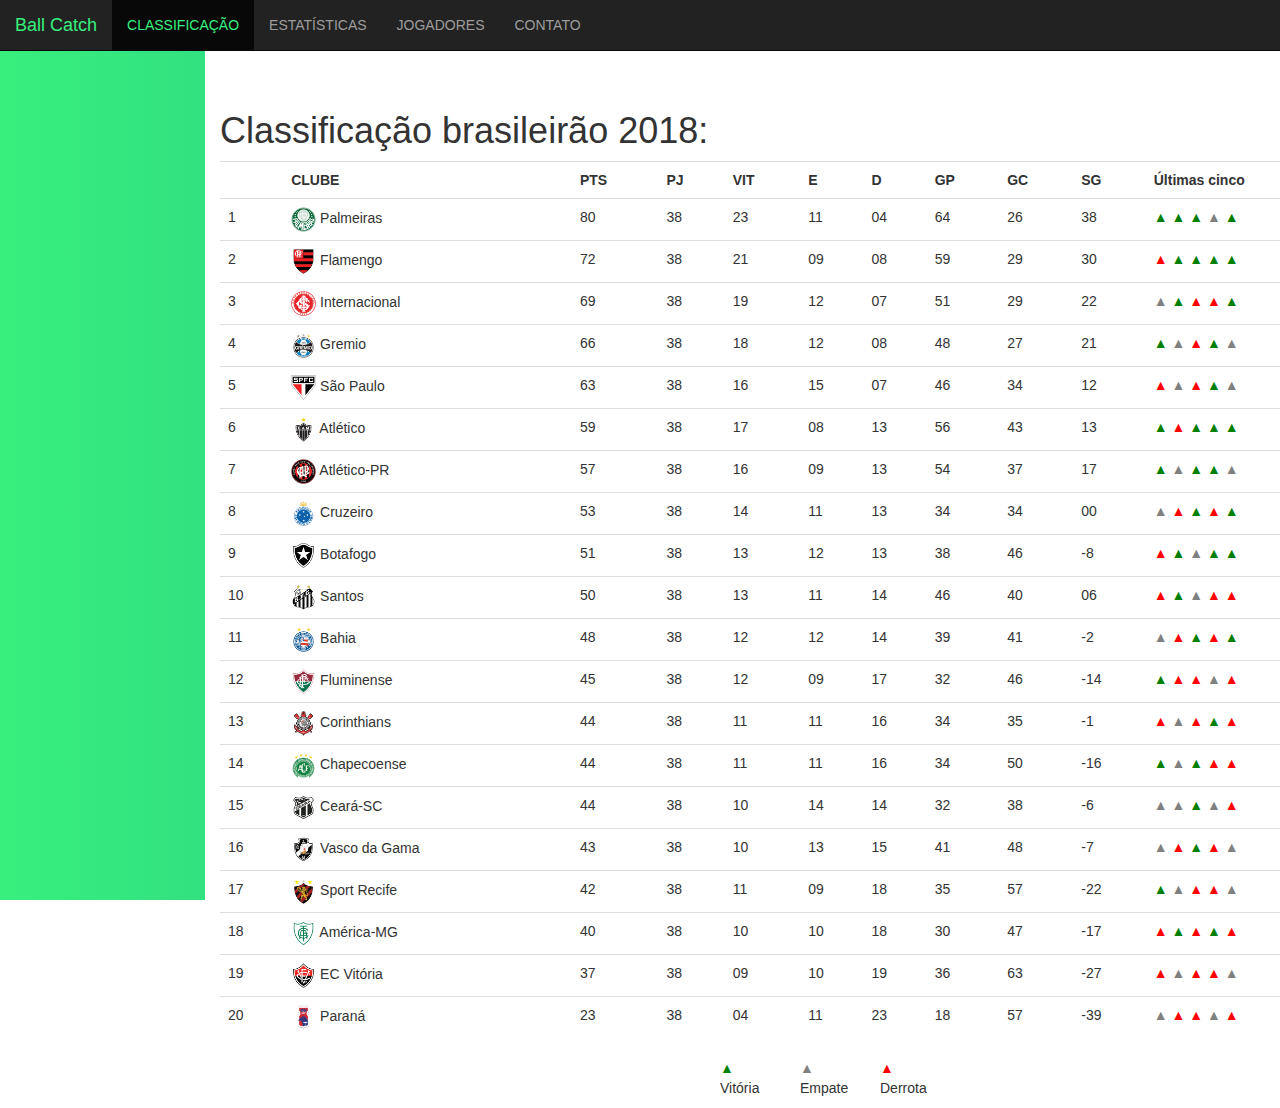
<file: programaçaoWEB1/classificação.html>
<!DOCTYPE html>
<html>
<head>
	<meta charset="UTF-8">
    <meta name="viewport" content="width=device-width, initial-scale=1.0">

	<title>Ball Catch</title>
<link rel="stylesheet" type="text/css" href="css/bootstrap.css">
	<link rel="stylesheet" type="text/css" href="css/classificação.css">
</head>
<body>
	<div class="container"><!-- inicio da barra de navegação-->
		<div class="row">
			<div class="col-md-12">
		  		<nav class="navbar navbar-inverse navbar-fixed-top">
    				<div class="navbar-header">
      					<a class="navbar-brand" href="entrada.html">Ball Catch</a>
    				</div>
    					<ul class="nav navbar-nav">
      						  <li class="active"><a href="classificação.html">CLASSIFICAÇÃO</a></li>
    						  <li><a href="estatistica.html">ESTATÍSTICAS</a></li>
   							  <li><a href="jogadores.html">JOGADORES</a></li>
    						  <li><a href="contato.html">CONTATO</a></li>
    					</ul>
    
				</nav><!-- fim da barra de navegação-->
            </div><!-- fim da col-md-12 da navegação -->
            </div><!-- fim da row da navegação--> 
			<div class="row titulo">
				<div class="col-md-12">
					<h1> Classificação brasileirão 2018: </h1>
				</div>
			</div>
			<table class="table colunas">
				<tr>
					<th>
						
					</th>
					<th>
						CLUBE
					</th>
					<th>
						PTS
					</th>
					<th>
						PJ
					</th>
					<th>
						VIT
					</th>
					<th>
						E
					</th>
					<th>
						D
					</th>
					<th>
						GP
					</th>
					<th>
						GC
					</th>
					<th>
						SG
					</th>
					<th>
					Últimas cinco
					</th>
					<!-- Clubes e Dados -->
				</tr>
						<tr class="teste"><!-- PALMEIRAS -->
							<td>
								1
							</td>
							
							<td>
							<img src="imagens/times/palmeiras.png" height="25">
								Palmeiras
							</td>
							<td>
								80
							</td>
							<td>
								38
							</td>
							<td>
								23
							</td>
							<td>
								11
							</td>
							<td>
								04
							</td>
							<td>
								64
							</td>					
							<td>
								26
							</td>
							<td>
								38
							</td>
							<td>
							<font color="green"> ▲ </font> <font color="green"> ▲ </font> <font color="green"> ▲ </font> <font color="grey"> ▲ </font>  <font color="green"> ▲ </font> 
							</td>

						</tr>
						<tr><!-- FLAMENGO -->
							<td>
								2
							</td>
							<td>
							<img src="imagens/times/flamengo.png" height="25">
								Flamengo
							</td>
							<td>
							72
							</td>
							<td>
							38
							</td>
							<td>
							21
							</td>
							<td>
							09
							</td>
							<td>
							08
							</td>
							<td>
							59
							</td>					
							<td>
							29
							</td>
							<td>
							30
							</td>
							<td>
							<font color="red"> ▲ </font> <font color="green"> ▲ </font> <font color="green"> ▲ </font> <font color="green"> ▲ </font>  <font color="green"> ▲ </font> 
							</td>

						</tr>
						<tr><!-- INTERNCACIONAL -->
							<td>
								3
							</td>
							<td>
							<img src="imagens/times/internacional.png" height="25">
								Internacional
							</td>
							<td>
							69
							</td>
							<td>
							38
							</td>
							<td>
							19
							</td>
							<td>
							12
							</td>
							<td>
							07
							</td>
							<td>
							51
							</td>					
							<td>
							29
							</td>
							<td>
							22
							</td>
							<td>
							<font color="grey"> ▲ </font> <font color="green"> ▲ </font> <font color="red"> ▲ </font> <font color="red"> ▲ </font>  <font color="green"> ▲ </font> 
							</td>

						</tr>
						<tr> <!-- GREMIO -->
							<td>
								4
							</td>
							<td>
							<img src="imagens/times/gremio.png" height="25">
								Gremio
							</td>
							<td>
							66
							</td>
							<td>
							38
							</td>
							<td>
							18
							</td>
							<td>
							12
							</td>
							<td>
							08
							</td>
							<td>
							48
							</td>					
							<td>
							27
							</td>
							<td>
							21
							</td>
							<td>
							<font color="green"> ▲ </font> <font color="grey"> ▲ </font> <font color="red"> ▲ </font> <font color="green"> ▲ </font>  <font color="grey"> ▲ </font> 
							</td>

						</tr>
						<tr> <!-- SÃO PAULO -->
							<td>
								5
							</td>
							<td>
							<img src="imagens/times/saopaulo.png" height="25">
								São Paulo
							</td>
							<td>
							63
							</td>
							<td>
							38
							</td>
							<td>
							16
							</td>
							<td>
							15
							</td>
							<td>
							07
							</td>
							<td>
							46
							</td>					
							<td>
							34
							</td>
							<td>
						    12
							</td>
							<td>
							<font color="red"> ▲ </font> <font color="grey"> ▲ </font> <font color="red"> ▲ </font> <font color="green"> ▲ </font>  <font color="grey"> ▲ </font> 
							</td>

						</tr>
						<tr> <!-- ATLÉTICO -->
							<td>
								6
							</td>
							<td>
							<img src="imagens/times/atletico.png" height="25">
								Atlético
							</td>
							<td>
							59
							</td>
							<td>
							38
							</td>
							<td>
							17
							</td>
							<td>
							08
							</td>
							<td>
							13
							</td>
							<td>
							56
							</td>					
							<td>
							43
							</td>
							<td>
							13
							</td>
							<td>
							<font color="green"> ▲ </font> <font color="red"> ▲ </font> <font color="green"> ▲ </font> <font color="green"> ▲ </font>  <font color="green"> ▲ </font> 
							</td>

						</tr>
						<tr> <!-- ATLÉTICO-PR -->
							<td>
								7
							</td>
							<td>
							<img src="imagens/times/atleticopr.png" height="25">
								Atlético-PR
							</td>
							<td>
							57
							</td>
							<td>
							38
							</td>
							<td>
							16
							</td>
							<td>
							09
							</td>
							<td>
							13
							</td>
							<td>
							54
							</td>					
							<td>
							37
							</td>
							<td>
							17
							</td>
							<td>
							<font color="green"> ▲ </font> <font color="grey"> ▲ </font> <font color="green"> ▲ </font> <font color="green"> ▲ </font>  <font color="grey"> ▲ </font> 
							</td>

						</tr>
						<tr> <!-- CRUZEIRO -->
							<td>
								8
							</td>
							<td>
							<img src="imagens/times/cruzeiro.png" height="25">
								Cruzeiro
							</td>
							<td>
							53
							</td>
							<td>
							38
							</td>
							<td>
							14
							</td>
							<td>
							11
							</td>
							<td>
							13
							</td>
							<td>
							34
							</td>					
							<td>
							34
							</td>
							<td>
							00
							</td>
							<td>
							<font color="grey"> ▲ </font> <font color="red"> ▲ </font> <font color="green"> ▲ </font> <font color="red"> ▲ </font>  <font color="green"> ▲ </font> 
							</td>



						</tr>
						<tr> <!-- BOTAFOGO -->
							<td>
								9
							</td>
							<td>
							<img src="imagens/times/botafogo.png" height="25">
								Botafogo
							</td>
							<td>
							51
							</td>
							<td>
							38
							</td>
							<td>
							13
							</td>
							<td>
							12
							</td>
							<td>
							13
							</td>
							<td>
							38
							</td>					
							<td>
							46
							</td>
							<td>
							-8
							</td>
							<td>
							<font color="red"> ▲ </font> <font color="green"> ▲ </font> <font color="grey"> ▲ </font> <font color="green"> ▲ </font>  <font color="green"> ▲ </font> 
							</td>


						</tr>
						<tr> <!-- SANTOS -->
							<td>
								10
							</td>
							<td>
							<img src="imagens/times/santos.png" height="25">
								Santos
							</td>
							<td>
							50
							</td>
							<td>
							38
							</td>
							<td>
							13
							</td>
							<td>
							11
							</td>
							<td>
							14
							</td>
							<td>
							46
							</td>					
							<td>
							40
							</td>
							<td>
							06
							</td>
							<td>
							<font color="red"> ▲ </font> <font color="green"> ▲ </font> <font color="grey"> ▲ </font> <font color="red"> ▲ </font>  <font color="red"> ▲ </font> 
							</td>

						</tr>
						<tr> <!-- BAHIA -->
							<td>
								11
							</td>
							<td>
							<img src="imagens/times/bahia.png" height="25">
								Bahia
							</td>
							<td>
							48
							</td>
							<td>
							38
							</td>
							<td>
							12
							</td>
							<td>
							12
							</td>
							<td>
							14
							</td>
							<td>
							39
							</td>					
							<td>
							41
							</td>
							<td>
							-2
							</td>
							<td>
							<font color="grey"> ▲ </font> <font color="red"> ▲ </font> <font color="green"> ▲ </font> <font color="red"> ▲ </font>  <font color="green"> ▲ </font> 
							</td>

						</tr>
						<tr> <!-- FLUMINENSE -->
							<td>
								12
							</td>
							<td>
							<img src="imagens/times/fluminense.png" height="25">
								Fluminense
							</td>
							<td>
							45
							</td>
							<td>
							38
							</td>
							<td>
							12
							</td>
							<td>
							09
							</td>
							<td>
							17
							</td>
							<td>
							32
							</td>					
							<td>
							46
							</td>
							<td>
							-14
							</td>
							<td>
							<font color="green"> ▲ </font> <font color="red"> ▲ </font> <font color="red"> ▲ </font> <font color="grey"> ▲ </font>  <font color="red"> ▲ </font> 
							</td>
						</tr>
						<tr> <!-- CORINTHIANS -->
							<td>
								13
							</td>
							<td>
							<img src="imagens/times/corinthians.png" height="25">
								Corinthians
							</td>
							<td>
							44
							</td>
							<td>
							38
							</td>
							<td>
							11
							</td>
							<td>
							11
							</td>
							<td>
							16
							</td>
							<td>
							34
							</td>					
							<td>
							35
							</td>
							<td>
							-1
							</td>
							<td>
							<font color="red"> ▲ </font> <font color="grey"> ▲ </font> <font color="red"> ▲ </font> <font color="green"> ▲ </font>  <font color="red"> ▲ </font> 
							</td>

						</tr>
						<tr> <!-- CHAPECOENSE -->
							<td>
								14
							</td>
							<td>
							<img src="imagens/times/chapecoense.png" height="25">
								Chapecoense
							</td>
							<td>
							44
							</td>
							<td>
							38
							</td>
							<td>
							11
							</td>
							<td>
							11
							</td>
							<td>
							16
							</td>
							<td>
							34
							</td>					
							<td>
							50
							</td>
							<td>
							-16
							</td>
							<td>
							<font color="green"> ▲ </font> <font color="grey"> ▲ </font> <font color="green"> ▲ </font> <font color="red"> ▲ </font>  <font color="red"> ▲ </font> 
							</td>

						</tr>
						<tr> <!-- CEARÁ-MG -->
							<td>
								15
							</td>
							<td>
							<img src="imagens/times/cearasc.png" height="25">
								Ceará-SC
							</td>
							<td>
							44
							</td>
							<td>
							38
							</td>
							<td>
							10
							</td>
							<td>
							14
							</td>
							<td>
							14
							</td>
							<td>
							32
							</td>					
							<td>
							38
							</td>
							<td>
							-6
							</td>
							<td>
							<font color="grey"> ▲ </font> <font color="grey"> ▲ </font> <font color="green"> ▲ </font> <font color="grey"> ▲ </font>  <font color="red"> ▲ </font> 
							</td>

						</tr>
						<tr> <!-- VASCO DA GAMA -->
							<td>
								16
							</td>
							<td>
							<img src="imagens/times/vascodagama.png" height="25">
								Vasco da Gama
							</td>
							<td>
							43
							</td>
							<td>
							38
							</td>
							<td>
							10
							</td>
							<td>
							13
							</td>
							<td>
							15
							</td>
							<td>
							41
							</td>					
							<td>
							48
							</td>
							<td>
							-7
							</td>
							<td>
							<font color="grey"> ▲ </font> <font color="red"> ▲ </font> <font color="green"> ▲ </font> <font color="red"> ▲ </font>  <font color="grey"> ▲ </font> 
							</td>

						</tr>
						<tr> <!-- SPORT RECIFE -->
							<td>
								17
							</td>
							<td>
							<img src="imagens/times/sportrecife.png" height="25">
								Sport Recife
							</td>
							<td>
							42
							</td>
							<td>
							38
							</td>
							<td>
							11
							</td>
							<td>
							09
							</td>
							<td>
							18
							</td>
							<td>
							35
							</td>					
							<td>
							57
							</td>
							<td>
							-22
							</td>
							<td>
							<font color="green"> ▲ </font> <font color="grey"> ▲ </font> <font color="red"> ▲ </font> <font color="red"> ▲ </font>  <font color="grey"> ▲ </font> 
							</td>

						</tr>
						<tr> <!-- AMÉRICA-MG -->
							<td>
								18
							</td>
							<td>
							<img src="imagens/times/americamg.png" height="25">
								América-MG
							</td>
							<td>
							40
							</td>
							<td>
							38
							</td>
							<td>
							10
							</td>
							<td>
							10
							</td>
							<td>
							18
							</td>
							<td>
							30
							</td>					
							<td>
							47
							</td>
							<td>
							-17
							</td>
							<td>
							<font color="red"> ▲ </font> <font color="green"> ▲ </font> <font color="red"> ▲ </font> <font color="green"> ▲ </font>  <font color="red"> ▲ </font> 
							</td>

						</tr>
						<tr> <!-- EC VITÓRIA -->
							<td>
								19
							</td>
							<td>
							<img src="imagens/times/ecvitoria.png" height="25">
								EC Vitória
							</td>
							<td>
							37
							</td>
							<td>
							38
							</td>
							<td>
							09
							</td>
							<td>
							10
							</td>
							<td>
							19
							</td>
							<td>
							36
							</td>					
							<td>
							63
							</td>
							<td>
							-27
							</td>
							<td>
							<font color="red"> ▲ </font> <font color="grey"> ▲ </font> <font color="red"> ▲ </font> <font color="red"> ▲ </font>  <font color="grey"> ▲ </font> 
							</td>

						</tr>
						<tr> <!-- PARANÁ -->
							<td>
								20
							</td>
							<td>
							<img src="imagens/times/parana.png" height="25">
								Paraná
							</td>
							<td>
							23
							</td>
							<td>
							38
							</td>
							<td>
							04
							</td>
							<td>
							11
							</td>
							<td>
							23
							</td>
							<td>
							18
							</td>					
							<td>
							57
							</td>
							<td>
							-39
							</td>
							<td>
							<font color="grey"> ▲ </font> <font color="red"> ▲ </font> <font color="red"> ▲ </font> <font color="grey"> ▲ </font>  <font color="red"> ▲ </font> 
							</td>

						</tr>
			</table>
			<div class="row">
				<div class="col-md-4 vitoria">
					<font color="green"> ▲ </font> <p> Vitória </p>
				</div>
				<div class="col-md-4">
					<font color="grey"> ▲ </font> <p> Empate </p>
				</div>
				<div class="col-md-4 derrota">
					<font color="red"> ▲ </font> <p> Derrota </p>
				</div>
			</div>

	</div> <!-- fim container-fluid-->


</body>
</html>
</file>
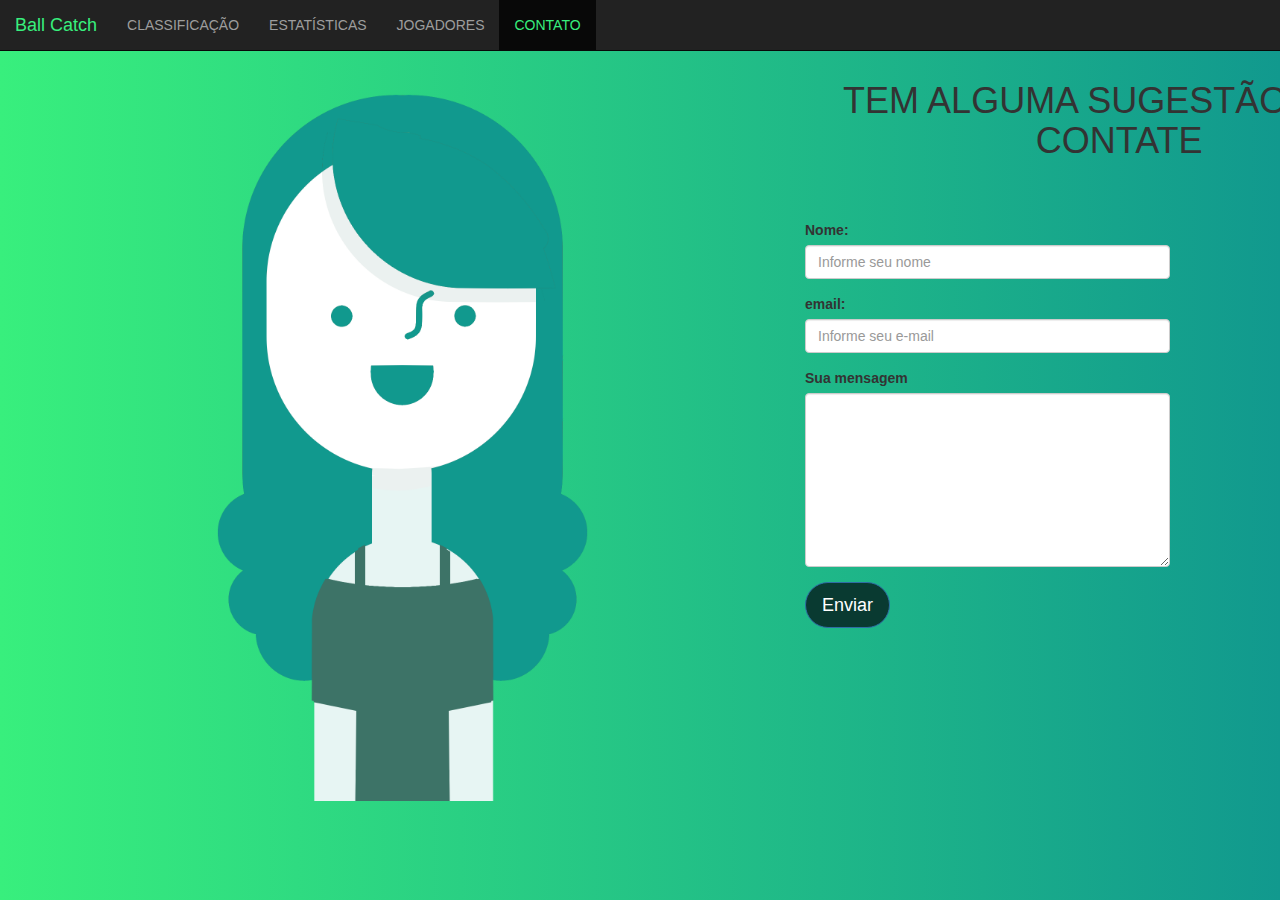
<file: programaçaoWEB1/contato.html>
<!DOCTYPE html>
<html>
<head>
	<meta charset="UTF-8">
    <meta name="viewport" content="width=device-width, initial-scale=1.0">

	<title>Ball Catch</title>
<link rel="stylesheet" type="text/css" href="css/bootstrap.css">
	<link rel="stylesheet" type="text/css" href="css/contato.css">
</head>
<body>
	<div class="container-fluid"><!-- inicio da barra de navegação-->
		<div class="row">
			<div class="col-md-12">
		  		<nav class="navbar navbar-inverse navbar-fixed-top">
    				<div class="navbar-header">
      					<a class="navbar-brand" href="entrada.html">Ball Catch</a>
    				</div>
    					<ul class="nav navbar-nav">
      						  <li><a href="classificação.html">CLASSIFICAÇÃO</a></li>
    						  <li><a href="estatistica.html">ESTATÍSTICAS</a></li>
   							  <li><a href="jogadores.html">JOGADORES</a></li>
    						  <li class="active"><a href="contato.html">CONTATO</a></li>
    					</ul>
    
				</nav><!-- fim da barra de navegação-->
            </div><!-- fim da col-md-12 da navegação -->
            </div><!-- fim da row da navegação--> 
             <div class="card text-center">
             <div class="box">
                  <div class="col-md-6">
                    <img src="imagens/flatjulia.png" class="img-responsive">
                  </div>
                 <div class="row">
                 <div class="col-md-5">
                    <h1>TEM ALGUMA SUGESTÃO? NOS CONTATE </h1>
                 </div>
                         <div class="col-md-3 formulario1">
                               
                               <div class="form-group">
                                     <label for="nome">Nome:</label>
                                     <input type="text" name="" id="nome" value="" class="form-control" placeholder="Informe seu nome">
                               </div>
                               <div class="form-group">
                                     <label for="nome">email:</label>
                                     <input type="text" name="" id="nome" value="" class="form-control" placeholder="Informe seu e-mail">
                               </div>
                               <div class="form-group">
                                    <label for="mensagem">Sua mensagem</label>
                                    <textarea type="text" rows="8" name="mensagem" id="mensagem" class="form-control"></textarea> 
                              </div>
                              <div class="form-group">
                        <button type="submit" name="buttom" class="btn btn-primary btn-lg round botao" class="form-control">Enviar</button>

                    </div>
                         </div>
                         <div class="col-md-2">
                              <div class="mapa">
                                  <iframe src="https://www.google.com/maps/embed?pb=!1m18!1m12!1m3!1d3641.352746253572!2d-46.697380384821486!3d-24.124247188504622!2m3!1f0!2f0!3f0!3m2!1i1024!2i768!4f13.1!3m3!1m2!1s0x94ce2838d059ec8f%3A0xd58910930540f36c!2sAv.+Nossa+Sra.+de+F%C3%A1tima%2C+1090+-+Balne%C3%A1rio+Agenor+de+Campos%2C+Mongagu%C3%A1+-+SP%2C+11730-000!5e0!3m2!1spt-BR!2sbr!4v1553624965697" width="320" height="316" frameborder="0" style="border:0" allowfullscreen></iframe>
                              </div>
                         </div>
                     </div>

             </div>


	</div> <!-- fim container-fluid-->


</body>
</html>
</file>
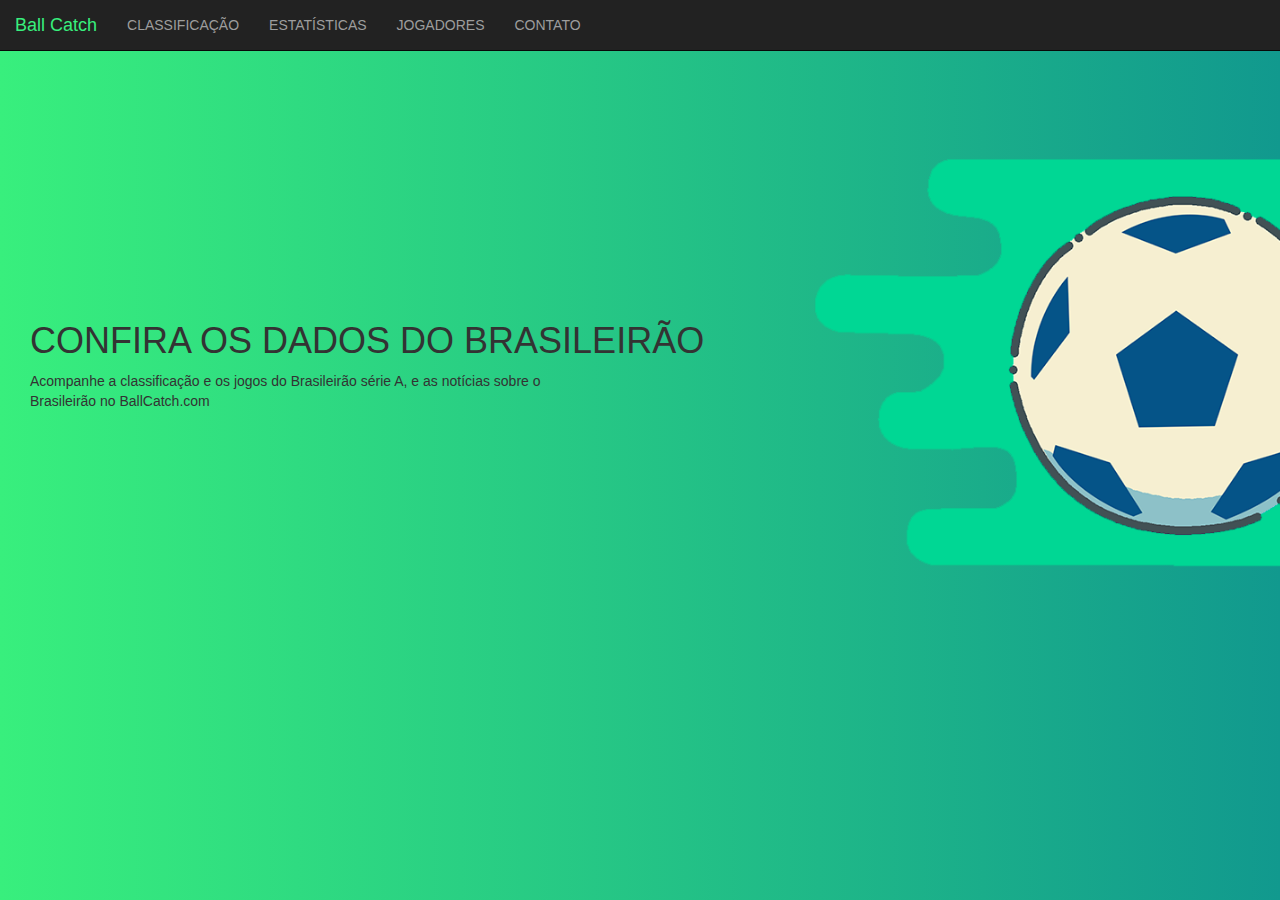
<file: programaçaoWEB1/entrada.html>
<!DOCTYPE html>
<html>
<head>
	<meta charset="UTF-8">
    <meta name="viewport" content="width=device-width, initial-scale=1.0">

	<title>Ball Catch</title>
<link rel="stylesheet" type="text/css" href="css/bootstrap.css">
	<link rel="stylesheet" type="text/css" href="css/entrada.css">
</head>
<body>
	<div class="container-fluid"><!-- inicio da barra de navegação-->
		<div class="row">
			<div class="col-md-12">
		  		<nav class="navbar navbar-inverse navbar-fixed-top">
    				<div class="navbar-header">
      					<a class="navbar-brand" href="entrada.html">Ball Catch</a>
    				</div>
    					<ul class="nav navbar-nav">
      						  <li><a href="classificação.html">CLASSIFICAÇÃO</a></li>
    						  <li><a href="estatistica.html">ESTATÍSTICAS</a></li>
   							  <li><a href="jogadores.html">JOGADORES</a></li>
    						  <li><a href="contato.html">CONTATO</a></li>
    					</ul>
    
				</nav><!-- fim da barra de navegação-->
            </div><!-- fim da col-md-12 da navegação -->
            </div><!-- fim da row da navegação-->

		<div class="box">
		<div class="col-md-6">
			<h1>CONFIRA OS DADOS DO BRASILEIRÃO</h1>
			<p> Acompanhe a classificação e os jogos do Brasileirão série A, e as notícias sobre o<br> Brasileirão no BallCatch.com </p>
				
		</div>
			<div class="col-md-6">
				<img src="imagens/logotipo.png" class="img-responsive" class="img-fluid" alt="logotipo.png"/>
			</div>		
		</div>
		
	</div> <!-- fim container-fluid-->

</body>
</html>
</file>
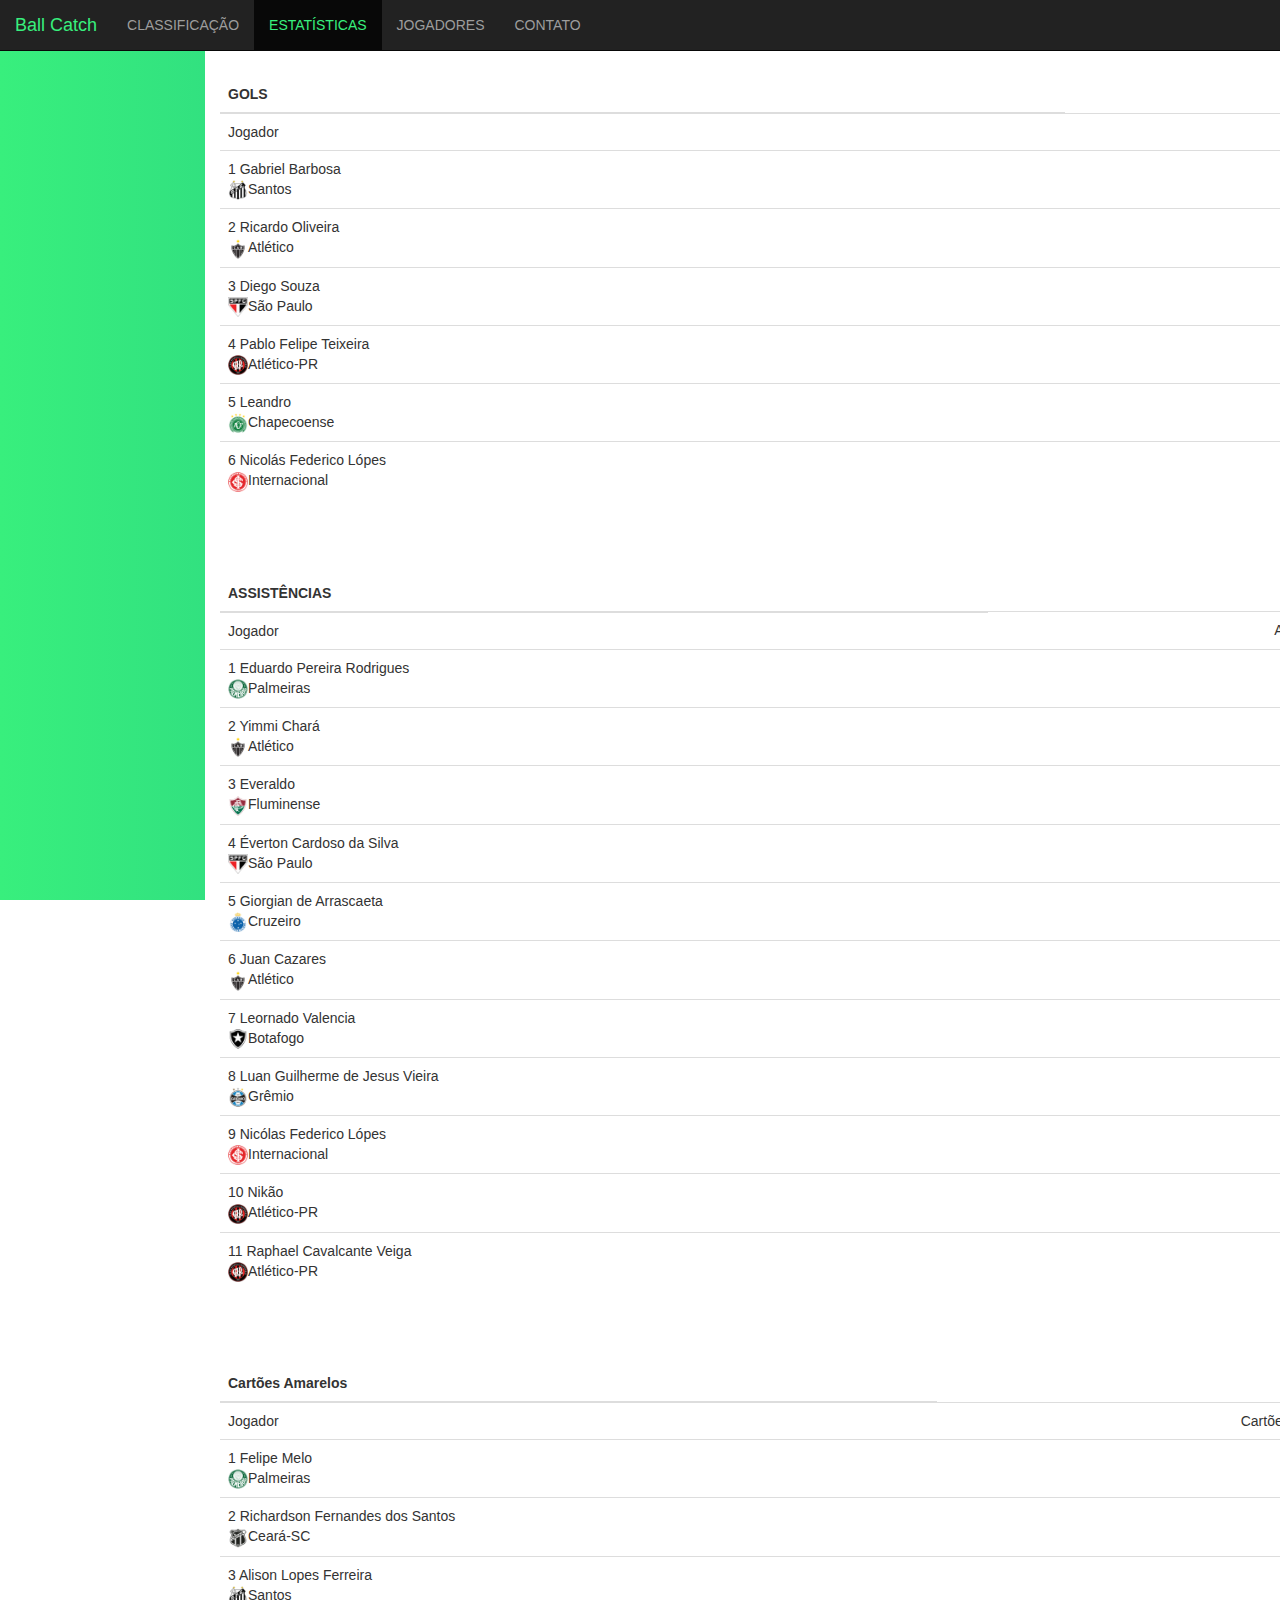
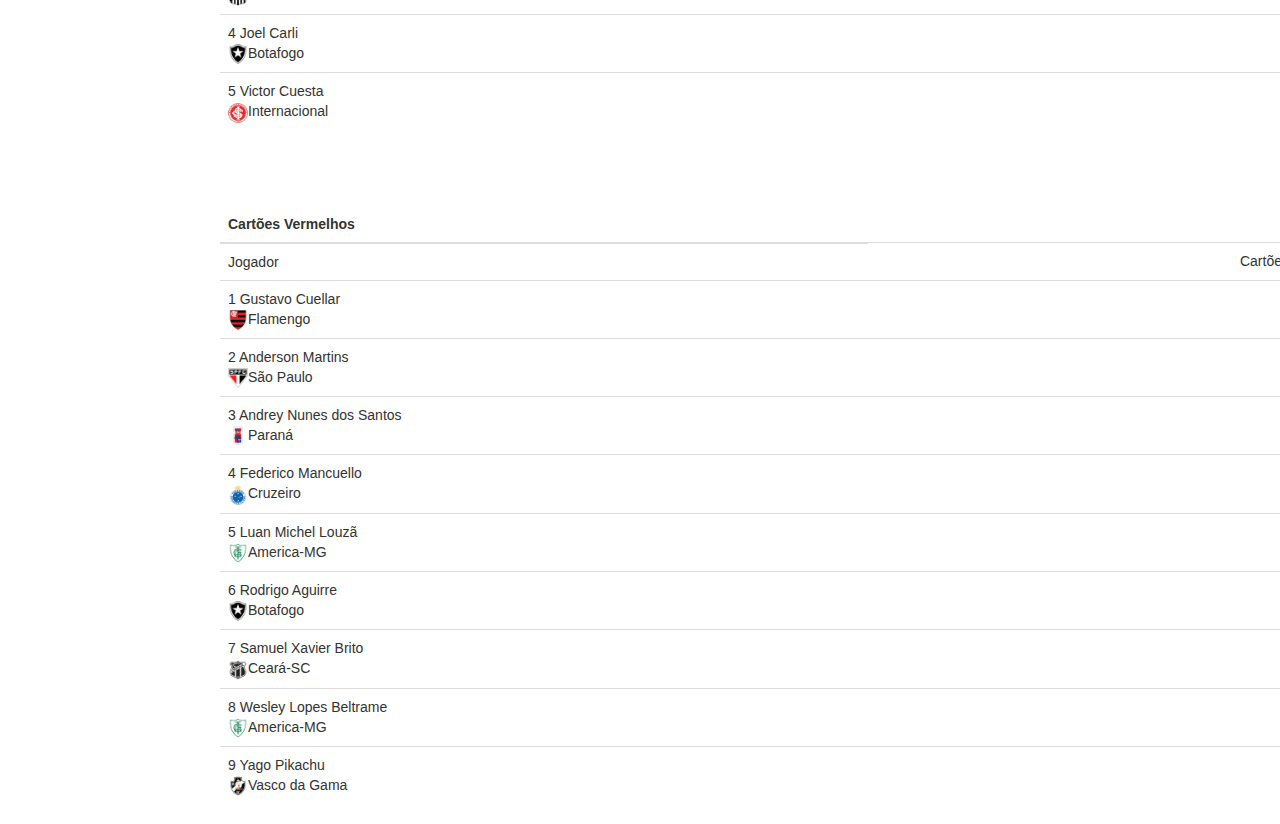
<file: programaçaoWEB1/estatistica.html>
<!DOCTYPE html>
<html>
<head>
	<meta charset="UTF-8">
    <meta name="viewport" content="width=device-width, initial-scale=1.0">

	<title>Ball Catch</title>
<link rel="stylesheet" type="text/css" href="css/bootstrap.css">
	<link rel="stylesheet" type="text/css" href="css/estatistica.css">
</head>
<body>
	<div class="container"><!-- inicio da barra de navegação-->
		<div class="row">
			<div class="col-md-12">
		  		<nav class="navbar navbar-inverse navbar-fixed-top">
    				<div class="navbar-header">
      					<a class="navbar-brand" href="entrada.html">Ball Catch</a>
    				</div>
    					<ul class="nav navbar-nav">
      						  <li><a href="classificação.html">CLASSIFICAÇÃO</a></li>
    						  <li class="active"><a href="estatistica.html">ESTATÍSTICAS</a></li>
   							  <li><a href="jogadores.html">JOGADORES</a></li>
    						  <li><a href="contato.html">CONTATO</a></li>
    					</ul>
    
				</nav><!-- fim da barra de navegação-->
            </div><!-- fim da col-md-12 da navegação -->
            </div><!-- fim da row da navegação-->

		<table class="table">
				<thead><tr>				
				<th>GOLS</th>	
				</tr> </thead>
				<tr>
					<td>Jogador</td>
					<td></td>
					<td style="text-align: right;">Gols</td>
				</tr>
				<tr>
					<td>1 Gabriel Barbosa<br><img src="imagens/times/santos.png" height="20px">Santos </td>
					<td></td>
					<td style="text-align: right;">18</td>
				</tr>
				<tr>
					<td>2 Ricardo Oliveira<br><img src="imagens/times/atletico.png" height="20px">Atlético </td>
					<td></td>
					<td style="text-align: right;">13</td>
				</tr>
				<tr>
					<td>3 Diego Souza<br><img src="imagens/times/saopaulo.png" height="20px">São Paulo</td>
					<td></td>
					<td style="text-align: right;">12</td>
				</tr>
				<tr>
					<td>4 Pablo Felipe Teixeira<br><img src="imagens/times/atleticopr.png" height="20px">Atlético-PR </td>
					<td></td>
					<td style="text-align: right;">12</td>
				</tr>
				<tr>
					<td>5 Leandro<br><img src="imagens/times/chapecoense.png" height="20px">Chapecoense</td>
					<td></td>
					<td style="text-align: right;">11</td>
				</tr>
				<tr>
					<td>6 Nicolás Federico Lópes<br><img src="imagens/times/internacional.png" height="20px">Internacional

					</td>
					<td></td>
					<td style="text-align: right;">11</td>
				</tr>
		</table>
		<table class="table">
				<thead><tr>				
				<th>ASSISTÊNCIAS</th>	
				</tr> </thead>
				<tr>
					<td>Jogador</td>
					<td></td>
					<td style="text-align: right;">Assistências</td>
				</tr>
				<tr>
					<td>1 Eduardo Pereira Rodrigues<br><img src="imagens/times/palmeiras.png" height="20px">Palmeiras </td>
					<td></td>
					<td style="text-align: right;">18</td>
				</tr>
				<tr>
					<td>2 Yimmi Chará<br><img src="imagens/times/atletico.png" height="20px">Atlético </td>
					<td></td>
					<td style="text-align: right;">7</td>
				</tr>
				<tr>
					<td>3 Everaldo<br><img src="imagens/times/fluminense.png" height="20px">Fluminense</td>
					<td></td>
					<td style="text-align: right;">6</td>
				</tr>
				<tr>
					<td>4 Éverton Cardoso da Silva<br><img src="imagens/times/saopaulo.png" height="20px">São Paulo </td>
					<td></td>
					<td style="text-align: right;">6</td>
				</tr>
				<tr>
					<td>5 Giorgian de Arrascaeta<br><img src="imagens/times/cruzeiro.png" height="20px">Cruzeiro</td>
					<td></td>
					<td style="text-align: right;">6</td>
				</tr>
				<tr>
					<td>6 Juan Cazares<br><img src="imagens/times/atletico.png" height="20px">Atlético

					</td>
					<td></td>
					<td style="text-align: right;">6</td>
				</tr>
				<tr>
					<td>7 Leornado Valencia<br><img src="imagens/times/botafogo.png" height="20px">Botafogo

					</td>
					<td></td>
					<td style="text-align: right;">6</td>
				</tr>
				<tr>
					<td>8 Luan Guilherme de Jesus Vieira<br><img src="imagens/times/gremio.png" height="20px">Grêmio

					</td>
					<td></td>
					<td style="text-align: right;">6</td>
				</tr>
				<tr>
					<td>9 Nicólas Federico Lópes<br><img src="imagens/times/internacional.png" height="20px">Internacional

					</td>
					<td></td>
					<td style="text-align: right;">6</td>
				</tr>
				<tr>
					<td>10 Nikão<br><img src="imagens/times/atleticopr.png" height="20px">Atlético-PR

					</td>
					<td></td>
					<td style="text-align: right;">6</td>
				</tr>
				<tr>
					<td>11 Raphael Cavalcante Veiga<br><img src="imagens/times/atleticopr.png" height="20px">Atlético-PR

					</td>
					<td></td>
					<td style="text-align: right;">6</td>
				</tr>
		</table>
		<table class="table">
				<thead><tr>				
				<th>Cartões Amarelos</th>	
				</tr> </thead>
				<tr>
					<td>Jogador</td>
					<td></td>
					<td style="text-align: right;">Cartões Amarelos</td>
				</tr>
				<tr>
					<td>1 Felipe Melo<br><img src="imagens/times/palmeiras.png" height="20px">Palmeiras </td>
					<td></td>
					<td style="text-align: right;">18</td>
				</tr>
				<tr>
					<td>2 Richardson Fernandes dos Santos<br><img src="imagens/times/cearasc.png" height="20px">Ceará-SC </td>
					<td></td>
					<td style="text-align: right;">7</td>
				</tr>
				<tr>
					<td>3 Alison Lopes Ferreira<br><img src="imagens/times/santos.png" height="20px">Santos</td>
					<td></td>
					<td style="text-align: right;">6</td>
				</tr>
				<tr>
					<td>4 Joel Carli<br><img src="imagens/times/botafogo.png" height="20px">Botafogo </td>
					<td></td>
					<td style="text-align: right;">6</td>
				</tr>
				<tr>
					<td>5 Victor Cuesta<br><img src="imagens/times/internacional.png" height="20px">Internacional</td>
					<td></td>
					<td style="text-align: right;">6</td>
				</tr>	
		</table>
		<table class="table">
				<thead><tr>				
				<th>Cartões Vermelhos</th>	
				</tr> </thead>
				<tr>
					<td>Jogador</td>
					<td></td>
					<td style="text-align: right;">Cartões Vermelho</td>
				</tr>
				<tr>
					<td>1 Gustavo Cuellar<br><img src="imagens/times/flamengo.png" height="20px">Flamengo </td>
					<td></td>
					<td style="text-align: right;">3</td>
				</tr>
				<tr>
					<td>2 Anderson Martins<br><img src="imagens/times/saopaulo.png" height="20px">São Paulo</td>
					<td></td>
					<td style="text-align: right;">2</td>
				</tr>
				<tr>
					<td>3 Andrey Nunes dos Santos<br><img src="imagens/times/parana.png" height="20px">Paraná</td>
					<td></td>
					<td style="text-align: right;">2</td>
				</tr>
				<tr>
					<td>4 Federico Mancuello<br><img src="imagens/times/cruzeiro.png" height="20px">Cruzeiro </td>
					<td></td>
					<td style="text-align: right;">2</td>
				</tr>
				<tr>
					<td>5 Luan Michel Louzã<br><img src="imagens/times/americamg.png" height="20px">America-MG</td>
					<td></td>
					<td style="text-align: right;">2</td>
				</tr>
				<tr>
					<td>6 Rodrigo Aguirre<br><img src="imagens/times/botafogo.png" height="20px">Botafogo</td>
					<td></td>
					<td style="text-align: right;">2</td>
				</tr>	
				<tr>
					<td>7 Samuel Xavier Brito<br><img src="imagens/times/cearasc.png" height="20px">Ceará-SC</td>
					<td></td>
					<td style="text-align: right;">2</td>
				</tr>
				<tr>
					<td>8 Wesley Lopes Beltrame<br><img src="imagens/times/americamg.png" height="20px">America-MG</td>
					<td></td>
					<td style="text-align: right;">2</td>
				</tr>
				<tr>
					<td>9 Yago Pikachu<br><img src="imagens/times/vascodagama.png" height="20px">Vasco da Gama</td>
					<td></td>
					<td style="text-align: right;">2</td>
				</tr>
		</table>
		
	</div> <!-- fim container-fluid-->

</body>
</html>
</file>
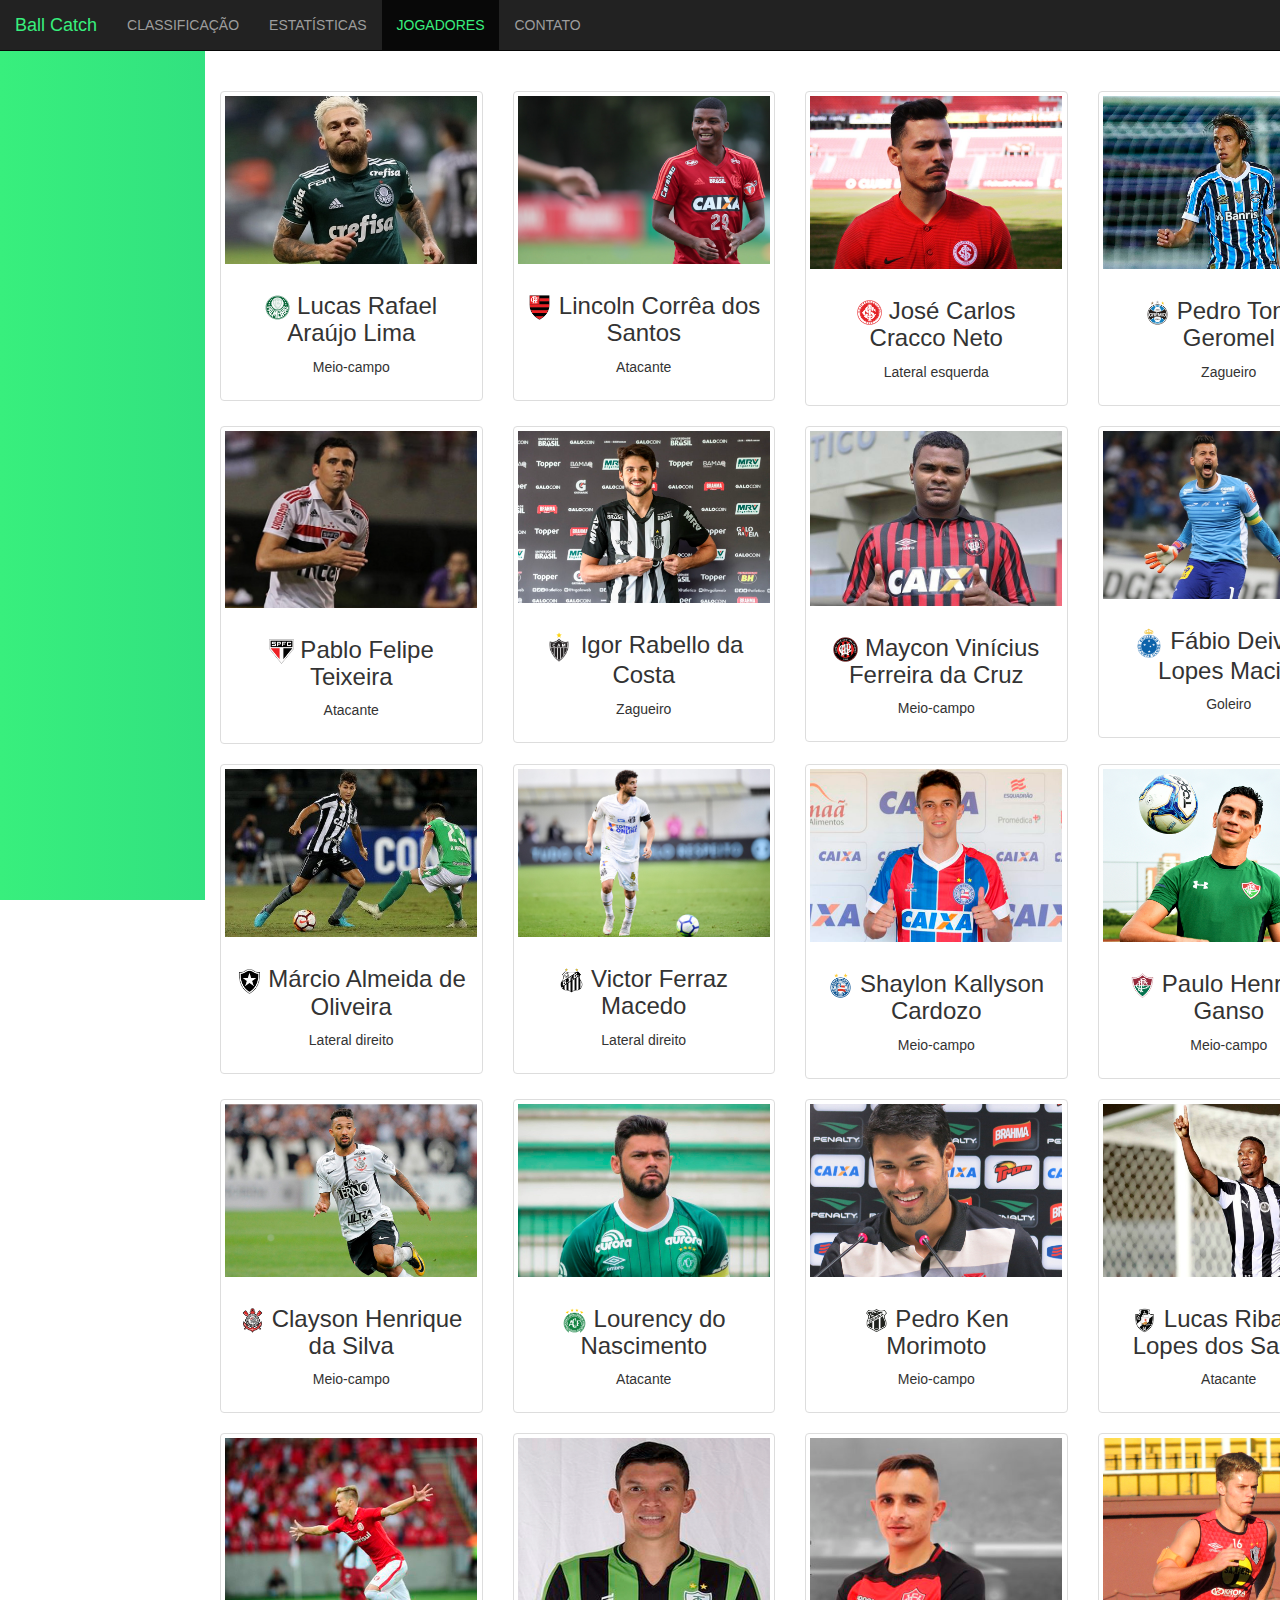
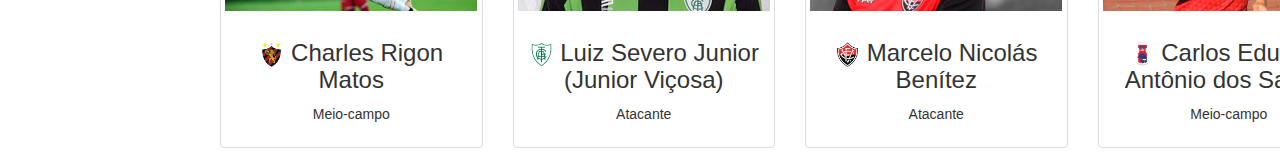
<file: programaçaoWEB1/jogadores.html>
<!DOCTYPE html>
<html>
<head>
	<meta charset="UTF-8">
    <meta name="viewport" content="width=device-width, initial-scale=1.0">

	<title>Ball Catch</title>
<link rel="stylesheet" type="text/css" href="css/bootstrap.css">
	<link rel="stylesheet" type="text/css" href="css/jogadores.css">
</head>
<body>
	<div class="container"><!-- inicio da barra de navegação-->
		<div class="row">
			<div class="col-md-12">
		  		<nav class="navbar navbar-inverse navbar-fixed-top">
    				<div class="navbar-header">
      					<a class="navbar-brand" href="entrada.html">Ball Catch</a>
    				</div>
    					<ul class="nav navbar-nav">
      						  <li><a href="classificação.html">CLASSIFICAÇÃO</a></li>
    						  <li><a href="estatistica.html">ESTATÍSTICAS</a></li>
   							  <li class="active"><a href="jogadores.html">JOGADORES</a></li>
    						  <li><a href="contato.html">CONTATO</a></li>
    					</ul>
    
				</nav><!-- fim da barra de navegação-->
            </div><!-- fim da col-md-12 da navegação -->
            </div>
    <div class="row imagens">
        <div class="col-sm-6 col-md-3">
          <div class="thumbnail">
            <img src="imagens/jogadores/lucaslima.jpg" alt="lucaslima">
          <div class="caption">
              <h3> <img src="imagens/times/palmeiras.png" height="25px"> Lucas Rafael Araújo Lima </h3>
              <p> Meio-campo </p> 
          </div>
          </div>
        </div>
        <div class="col-sm-6 col-md-3">
          <div class="thumbnail">
            <img src="imagens/jogadores/lincoln.jpg" alt="lincoln">
          <div class="caption">
              <h3> <img src="imagens/times/flamengo.png" height="25px"> Lincoln Corrêa dos Santos </h3>
              <p> Atacante</p>
          </div>
          </div>
        </div>
        <div class="col-sm-6 col-md-3">
          <div class="thumbnail">
            <img src="imagens/jogadores/zeca.jpg" alt="zeca">
            <div class="caption">
              <h3> <img src="imagens/times/internacional.png" height="25px"> José Carlos Cracco Neto </h3>
              <p> Lateral esquerda </p>
          </div>
          </div>
        </div>
        <div class="col-sm-6 col-md-3">
          <div class="thumbnail">
            <img src="imagens/jogadores/geromel1.jpg" alt="geromel">
            <div class="caption">
              <h3> <img src="imagens/times/gremio.png" height="25px"> Pedro Tonon Geromel </h3>
              <p> Zagueiro </p>
          </div>
          </div>
        </div>
        <div class="col-sm-6 col-md-3">
          <div class="thumbnail">
            <img src="imagens/jogadores/pablo.png" alt="pablo">
            <div class="caption">
              <h3> <img src="imagens/times/saopaulo.png" height="25px"> Pablo Felipe Teixeira </h3>
              <p> Atacante </p>
          </div>
          </div>
        </div>
        <div class="col-sm-6 col-md-3">
          <div class="thumbnail">
            <img src="imagens/jogadores/igor1.jpg" alt="igor">
            <div class="caption">
              <h3> <img src="imagens/times/atletico.png" height="30px"> Igor Rabello da Costa </h3>
              <p> Zagueiro </p>
          </div>
          </div>
        </div>
        <div class="col-sm-6 col-md-3">
          <div class="thumbnail">
            <img src="imagens/jogadores/nikao.jpeg" alt="nikao">
            <div class="caption">
              <h3> <img src="imagens/times/atleticopr.png" height="25px"> Maycon Vinícius Ferreira da Cruz </h3>
              <p> Meio-campo </p>
          </div>
          </div>
        </div>
        <div class="col-sm-6 col-md-3">
          <div class="thumbnail">
            <img src="imagens/jogadores/fabio.jpg" alt="fabio">
            <div class="caption">
              <h3> <img src="imagens/times/cruzeiro.png" height="30px"> Fábio Deivson Lopes Maciel </h3>
              <p> Goleiro </p>
          </div>
          </div>
        </div>
      </div>
      <div class="row imagens2">
        <div class="col-sm-6 col-md-3">
          <div class="thumbnail">
            <img src="imagens/jogadores/marcio.jpg" alt="marcio">
            <div class="caption">
              <h3> <img src="imagens/times/botafogo.png" height="25px"> Márcio Almeida de Oliveira </h3>
              <p> Lateral direito </p>
          </div>
          </div>
        </div>
        <div class="col-sm-6 col-md-3">
          <div class="thumbnail">
            <img src="imagens/jogadores/vitor.jpg" alt="vitor">
            <div class="caption">
              <h3> <img src="imagens/times/santos.png" height="25px"> Victor Ferraz Macedo </h3>
              <p> Lateral direito </p>
          </div>
          </div>
        </div>
        <div class="col-sm-6 col-md-3">
          <div class="thumbnail">
            <img src="imagens/jogadores/shaylon1.jpg" alt="shaylon">
            <div class="caption">
              <h3> <img src="imagens/times/bahia.png" height="25px"> Shaylon Kallyson Cardozo </h3>
              <p> Meio-campo </p>
          </div>
          </div>
        </div>
        <div class="col-sm-6 col-md-3">
          <div class="thumbnail">
            <img src="imagens/jogadores/ganso1.jpg" alt="ganso">
            <div class="caption">
              <h3> <img src="imagens/times/fluminense.png" height="25px"> Paulo Henrique Ganso </h3>
              <p> Meio-campo </p>
          </div>
          </div>
        </div>
        <div class="col-sm-6 col-md-3">
          <div class="thumbnail">
            <img src="imagens/jogadores/clayson1.jpg" alt="clayson">
            <div class="caption">
              <h3> <img src="imagens/times/corinthians.png" height="25px"> Clayson Henrique da Silva </h3>
              <p> Meio-campo </p>
          </div>
          </div>
        </div>
        <div class="col-sm-6 col-md-3">
          <div class="thumbnail">
            <img src="imagens/jogadores/lourency1.jpg" alt="lourency">
            <div class="caption">
              <h3> <img src="imagens/times/chapecoense.png" height="25px"> Lourency do Nascimento </h3>
              <p> Atacante </p>
          </div>
          </div>
        </div>
        <div class="col-sm-6 col-md-3">
          <div class="thumbnail">
            <img src="imagens/jogadores/pedro1.jpg" alt="pedro">
            <div class="caption">
              <h3> <img src="imagens/times/cearasc.png" height="25px"> Pedro Ken Morimoto </h3>
              <p> Meio-campo </p>
          </div>
          </div>
        </div>
        <div class="col-sm-6 col-md-3">
          <div class="thumbnail">
            <img src="imagens/jogadores/ribamar1.jpg" alt="ribamar">
            <div class="caption">
              <h3> <img src="imagens/times/vascodagama.png" height="25px"> Lucas Ribamar Lopes dos Santos </h3>
              <p> Atacante </p>
          </div>
          </div>
        </div>
        <div class="col-sm-6 col-md-3">
          <div class="thumbnail">
            <img src="imagens/jogadores/charles1.jpg" alt="charles">
            <div class="caption">
              <h3> <img src="imagens/times/sportrecife.png" height="25px"> Charles Rigon Matos </h3>
              <p> Meio-campo </p>
          </div>
          </div>
        </div>
        <div class="col-sm-6 col-md-3">
          <div class="thumbnail">
            <img src="imagens/jogadores/junior1.jpg" alt="junior">
            <div class="caption">
              <h3> <img src="imagens/times/americamg.png" height="25px"> Luiz Severo Junior (Junior Viçosa)</h3>
              <p> Atacante </p>
          </div>
          </div>
        </div>
        <div class="col-sm-6 col-md-3">
          <div class="thumbnail">
            <img src="imagens/jogadores/marcelo1.jpg" alt="marcelo">
            <div class="caption">
              <h3> <img src="imagens/times/ecvitoria.png" height="25px"> Marcelo Nicolás Benítez </h3>
              <p> Atacante </p>
          </div>
          </div>
        </div>
        <div class="col-sm-6 col-md-3">
          <div class="thumbnail">
            <img src="imagens/jogadores/carloseduardo1.jpg" alt="carlos">
            <div class="caption">
              <h3> <img src="imagens/times/parana.png" height="25px"> Carlos Eduardo Antônio dos Santos </h3>
              <p> Meio-campo </p>
          </div>
          </div>
        </div>
    </div>
</file>
<file: programaçaoWEB1/css/classificação.css>
body{
  	background: #11998e;  /* fallback for old browsers */
    background: -webkit-linear-gradient(to right, #38ef7d, #11998e);  /* Chrome 10-25, Safari 5.1-6 */
    background: linear-gradient(to right, #38ef7d, #11998e); /* W3C, IE 10+/ Edge, Firefox 16+, Chrome 26+, Opera 12+, Safari 7+ */
    background-repeat: no-repeat;
    background-position: center center;
    background-attachment: fixed;
    -webkit-background-size: cover;
    -moz-background-size: cover;
    -o-background-size: cover;
    background-size: cover;
    width: 1580px;
    height: 800px;
}
.container{
    background-color: white;
}
.table{
    margin-top: 200px;
}
.titulo{
    margin-top: 90px;
}
.colunas{
    margin-top: -10px;
}
.vitoria{
    margin-left: 500px;
    margin-right: -310px;
}
.derrota{
    margin-left: -310px;
}
</file>
<file: programaçaoWEB1/css/contato.css>
body{
  	background: #11998e;  /* fallback for old browsers */
    background: -webkit-linear-gradient(to right, #38ef7d, #11998e);  /* Chrome 10-25, Safari 5.1-6 */
    background: linear-gradient(to right, #38ef7d, #11998e); /* W3C, IE 10+/ Edge, Firefox 16+, Chrome 26+, Opera 12+, Safari 7+ */
    background-repeat: no-repeat;
    background-position: center center;
    background-attachment: fixed;
    -webkit-background-size: cover;
    -moz-background-size: cover;
    -o-background-size: cover;
    background-size: cover;
    width: 1580px;
    height: 800px;
}
.container{
    background-color: white;
}
.box img{
    padding-top: 55px;
}
.row h1{
    
    padding-top: 60px;
}
.formulario1{
    float: left;
    margin-top: 50px;
    text-align: left;
}
.mapa{
    margin-top: 77px;
}
.botao{
    background-color: #093a31;
    border-radius: 24px;
}
</file>
<file: programaçaoWEB1/css/entrada.css>
html{
  	background: #11998e;  /* fallback for old browsers */
    background: -webkit-linear-gradient(to right, #38ef7d, #11998e);  /* Chrome 10-25, Safari 5.1-6 */
    background: linear-gradient(to right, #38ef7d, #11998e); /* W3C, IE 10+/ Edge, Firefox 16+, Chrome 26+, Opera 12+, Safari 7+ */
    background-repeat: no-repeat;
    background-position: center center;
    background-attachment: fixed;
    -webkit-background-size: cover;
    -moz-background-size: cover;
    -o-background-size: cover;
    background-size: cover;
    width: 1580px;
    height: 800px;
}
.box h1{
  padding-top: 300px;
}
.box img {
  padding-top: 150px;
  width: 850px;
float: right;
  
 
}
</file>
<file: programaçaoWEB1/css/estatistica.css>
body{
  	background: #11998e;  /* fallback for old browsers */
    background: -webkit-linear-gradient(to right, #38ef7d, #11998e);  /* Chrome 10-25, Safari 5.1-6 */
    background: linear-gradient(to right, #38ef7d, #11998e); /* W3C, IE 10+/ Edge, Firefox 16+, Chrome 26+, Opera 12+, Safari 7+ */
    background-repeat: no-repeat;
    background-position: center center;
    background-attachment: fixed;
    -webkit-background-size: cover;
    -moz-background-size: cover;
    -o-background-size: cover;
    background-size: cover;
    width: 1580px;
    height: 800px;
}
.container{
    background-color: white;
}
.table{
    margin-top: 75px;
}
</file>
<file: programaçaoWEB1/css/jogadores.css>
body{
  	background: #11998e;  /* fallback for old browsers */
    background: -webkit-linear-gradient(to right, #38ef7d, #11998e);  /* Chrome 10-25, Safari 5.1-6 */
    background: linear-gradient(to right, #38ef7d, #11998e); /* W3C, IE 10+/ Edge, Firefox 16+, Chrome 26+, Opera 12+, Safari 7+ */
    background-repeat: no-repeat;
    background-position: center center;
    background-attachment: fixed;
    -webkit-background-size: cover;
    -moz-background-size: cover;
    -o-background-size: cover;
    background-size: cover;
    width: 1580px;
    height: 800px;
}
.container{
    background-color: white;
}
.imagens{
    margin-top: 90px;
    text-align: center; 
 }
.imagens2{
    text-align: center;
}
</file>
